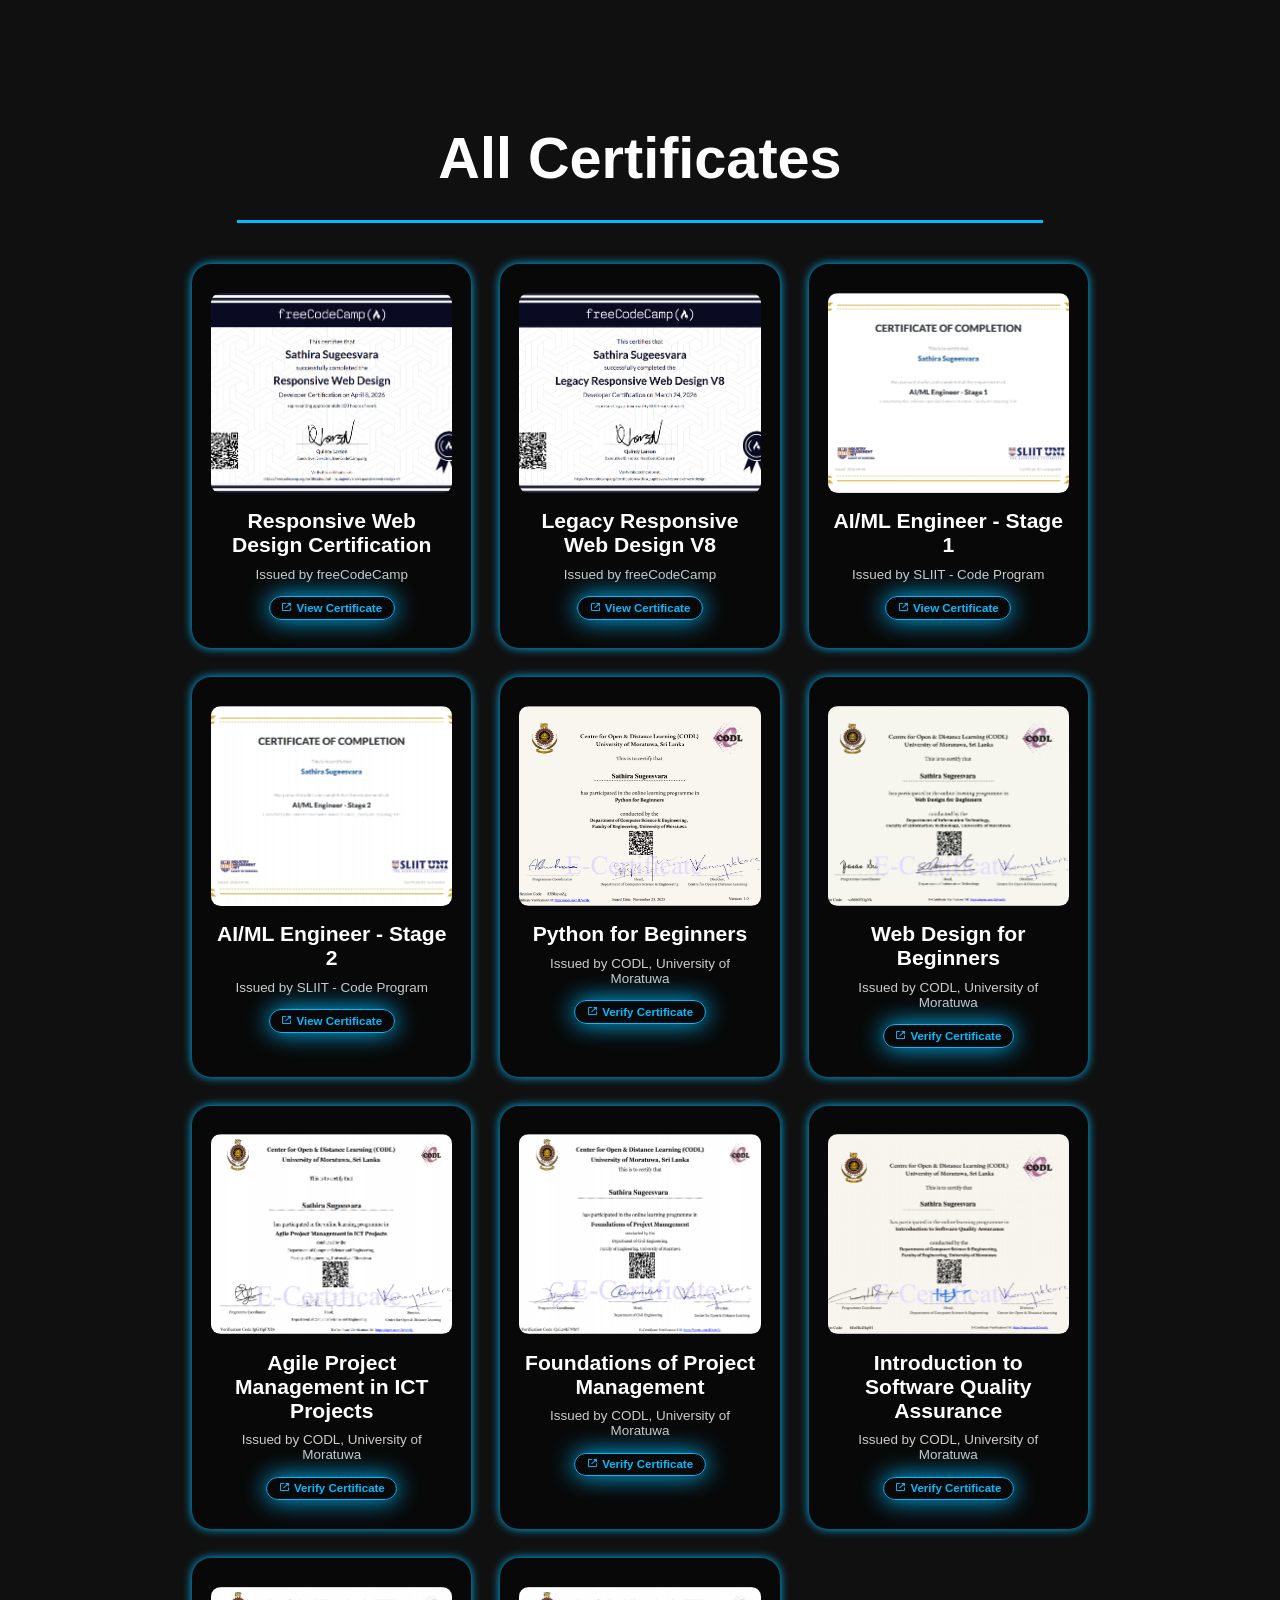
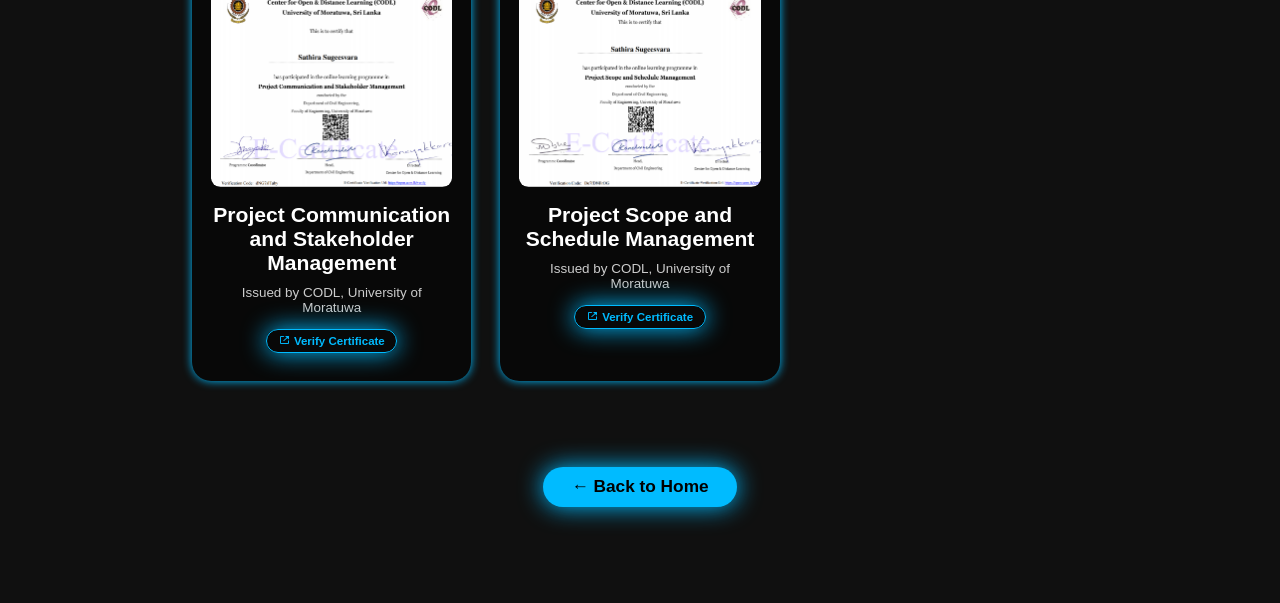
<file: certificates.html>
<!DOCTYPE html>
<html lang="en">
<head>
  <meta charset="UTF-8">
  <title>All Certificates</title>
  <link rel="stylesheet" href="style.css">
  <link href='https://unpkg.com/boxicons@2.1.4/css/boxicons.min.css' rel='stylesheet'>
</head>

<body>


<section class="certificates">
  <h2 class="heading">All Certificates</h2>
  <hr><br><br>

  <div class="cert-container">

    <div class="cert-card">
      <img src="images/certificates/Responsive Web Design Certification.png" alt="Responsive Web Design Certification">
      <h3>Responsive Web Design Certification</h3>
      <p>Issued by freeCodeCamp</p>
      <a href="https://freecodecamp.org/certification/sathira_sugeesvara/responsive-web-design-v9" target="_blank" class="btn">
        <i class='bx bx-link-external'></i> View Certificate
      </a>
    </div>

    <div class="cert-card">
      <img src="images/certificates/Legacy Responsive Web Design V8.png" alt="Legacy Responsive Web Design V8">
      <h3>Legacy Responsive Web Design V8</h3>
      <p>Issued by freeCodeCamp</p>
      <a href="https://freecodecamp.org/certification/sathira_sugeesvara/responsive-web-design" target="_blank" class="btn">
        <i class='bx bx-link-external'></i> View Certificate
      </a>
    </div>

    <div class="cert-card">
      <img src="images/certificates/crtifsliit1.png" alt="AI/ML Certificate">
      <h3>AI/ML Engineer - Stage 1</h3>
      <p>Issued by SLIIT - Code Program</p>
      <a href="https://code.sliit.org/certificates/uvzargma0k" target="_blank" class="btn">
        <i class='bx bx-link-external'></i> View Certificate
      </a>
    </div>

    <div class="cert-card">
      <img src="images/certificates/crtifsliit2.png" alt="AI/ML Certificate">
      <h3>AI/ML Engineer - Stage 2</h3>
      <p>Issued by SLIIT - Code Program</p>
      <a href="https://code.sliit.org/certificates/ivu7usslmn" target="_blank" class="btn">
        <i class='bx bx-link-external'></i> View Certificate
      </a>
    </div>

    <div class="cert-card">
      <img src="images/certificates/Python for BeginnersUOM.png" alt=" Python Certificate">
      <h3>Python for Beginners</h3>
      <p>Issued by CODL, University of Moratuwa</p>
      <a href="https://open.uom.lk/verify?code=83BkijvaZg" target="_blank" class="btn">
        <i class='bx bx-link-external'></i> Verify Certificate
      </a>
    </div>

    <div class="cert-card">
      <img src="images/certificates/Web Design for BeginnersUOM.png" alt="Web Design for Beginners Certificate">
      <h3>Web Design for Beginners</h3>
      <p>Issued by CODL, University of Moratuwa</p>
      <a href="https://open.uom.lk/verify?code=vzM60TGgVk" target="_blank" class="btn">
        <i class='bx bx-link-external'></i> Verify Certificate
      </a>
    </div>

    <div class="cert-card">
      <img src="images/certificates/Agile Project Management in ICT Projects.png" alt="Agile Project Management Certificate">
      <h3>Agile Project Management in ICT Projects</h3>
      <p>Issued by CODL, University of Moratuwa</p>
      <a href="https://open.uom.lk/verify?code=fgG1IgFXDs" target="_blank" class="btn">
        <i class='bx bx-link-external'></i> Verify Certificate
      </a>
    </div>

    <div class="cert-card">
      <img src="images/certificates/cert-foundations.png" alt="Foundations of Project Management Certificate">
      <h3>Foundations of Project Management</h3>
      <p>Issued by CODL, University of Moratuwa</p>
      <a href="https://open.uom.lk/verify?code=QaLzvkFNM5" target="_blank" class="btn">
        <i class='bx bx-link-external'></i> Verify Certificate
      </a>
    </div>

    <div class="cert-card">
      <img src="images/certificates/cert-sqa.png" alt="Introduction to Software Quality Assurance Certificate">
      <h3>Introduction to Software Quality Assurance</h3>
      <p>Issued by CODL, University of Moratuwa</p>
      <a href="https://open.uom.lk/verify?code=bEnHk4Hq6H" target="_blank" class="btn">
        <i class='bx bx-link-external'></i> Verify Certificate
      </a>
    </div>

    <div class="cert-card">
      <img src="images/certificates/cert-pcsm.png" alt="Project Communication and Stakeholder Management Certificate">
      <h3>Project Communication and Stakeholder Management</h3>
      <p>Issued by CODL, University of Moratuwa</p>
      <a href="https://open.uom.lk/verify?code=dNG7slTaby" target="_blank" class="btn">
        <i class='bx bx-link-external'></i> Verify Certificate
      </a>
    </div>

    <div class="cert-card">
      <img src="images/certificates/cert-pssm.png" alt="Project Scope and Schedule Management Certificate">
      <h3>Project Scope and Schedule Management</h3>
      <p>Issued by CODL, University of Moratuwa</p>
      <a href="https://open.uom.lk/verify?code=De7fDNFrOG" target="_blank" class="btn">
        <i class='bx bx-link-external'></i> Verify Certificate
      </a>
    </div>

  </div>

<br><br><br><br><br><br>

  <div class="view-more">
    <a href="index.html" class="btn">← Back to Home</a>
  </div>

</section>

</body>
</html>
</file>
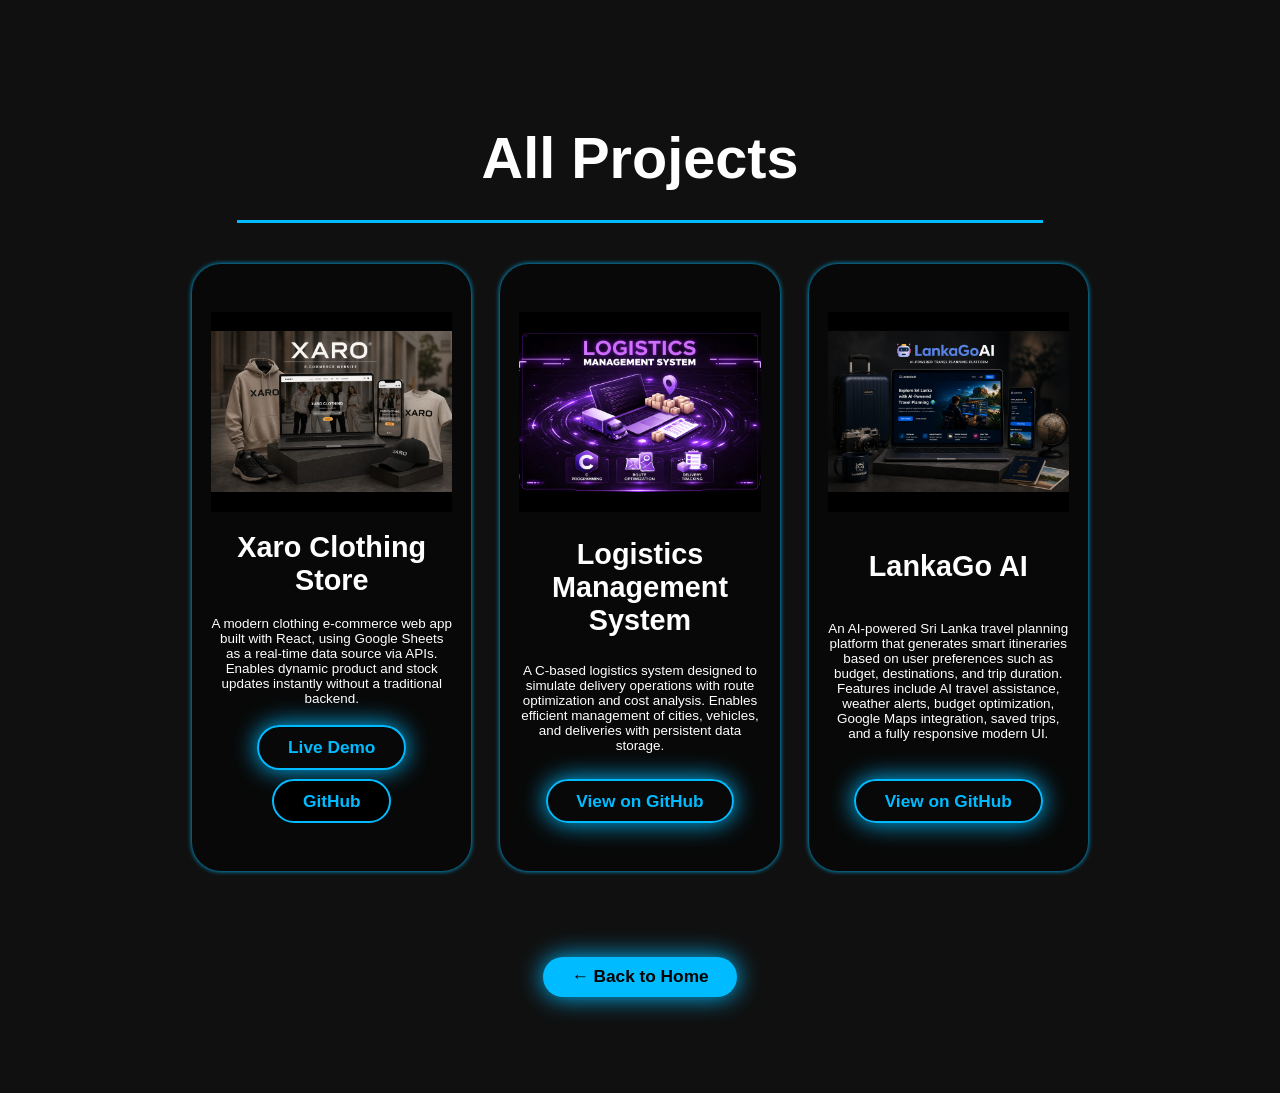
<file: projects.html>
<!DOCTYPE html>
<html lang="en">
<head>
  <meta charset="UTF-8">
  <title>My Projects</title>
  <link rel="stylesheet" href="style.css">
  <link href='https://unpkg.com/boxicons@2.1.4/css/boxicons.min.css' rel='stylesheet'>
</head>

<body>
    <section class="certificates">
        <h2 class="heading">All Projects</h2>
        <hr><br><br>

        <div class="cert-container">

            <!-- Project 1 -->
    <div class="project-card">
      <img src="images/Project1.png" alt="Clothing Shop Project">
      <h3>Xaro Clothing Store</h3>
      <p>A modern clothing e-commerce web app built with React, using Google Sheets as a real-time data source via APIs. Enables dynamic product and stock updates instantly without a traditional backend.</p>
      
      <div class="btn-group">
      <a href="https://sathirasugeesvara.github.io/xaro-clothing/" target="_blank" rel="noopener noreferrer" class="btn">Live Demo</a>
      <a href="https://github.com/Sathirasugeesvara/xaro-clothing.git" target="_blank" rel="noopener noreferrer" class="btn">GitHub</a>
      </div>
  
    </div>

      
      <!-- Project 2 -->
    <div class="project-card">
      <img src="images/Project2.png" alt="Logistics Project">
      <h3>Logistics Management System</h3>
      <p>A C-based logistics system designed to simulate delivery operations with route optimization and cost analysis. Enables efficient management of cities, vehicles, and deliveries with persistent data storage.</p>
      <div class="btn-group">
      <a href="https://github.com/Sathirasugeesvara/Logistic-Management-System.git" target="_blank" rel="noopener noreferrer" class="btn">View on GitHub</a>
      </div>
    </div>

    <!-- Project 3 -->
    <div class="project-card">
      <img src="images/Project3.png" alt="LankaGo AI Project">
      <h3>LankaGo AI</h3>
      <p>An AI-powered Sri Lanka travel planning platform that generates smart itineraries based on user preferences such as budget, destinations, and trip duration. Features include AI travel assistance, weather alerts, budget optimization, Google Maps integration, saved trips, and a fully responsive modern UI.</p>
      <div class="btn-group">
        <a href="https://github.com/Sathirasugeesvara/LankaGoAI.git" target="_blank" rel="noopener noreferrer" class="btn">View on GitHub</a>
      </div>
    </div>

    </div>
<br><br><br><br><br><br>

  <div class="view-more">
    <a href="index.html" class="btn">← Back to Home</a>
  </div>

</section>

</body>
</html>
</file>
<file: style.css>
*{
    margin: 0;
    padding: 0;
    box-sizing: border-box;
    text-decoration: none;
    scroll-behavior: smooth;
    font-family: Arial, sans-serif;
}
:root{
    --bg-color: #080808;
    --second-bg-color: #101010;
    --text-color: white;
    --main-color: rgb(0, 187, 255);
}
html{
    font-size:  60%;
    overflow-x: hidden;
}
#menu-icon{
    font-size: 3rem;
    transition: 0.3s ease;
}

::-webkit-scrollbar{
    width: 10px;
}
::-webkit-scrollbar-thumb{
    background: var(--main-color);
}
::-webkit-scrollbar-track{
    background-color: var(--bg-color);
}



/* navigation bar */
body{
    background-color: var(--bg-color);
    color: var(--text-color);
}
.header{
    position: fixed;
    top: 0;
    left: 0;
    width: 100%;
    padding: 4rem 15%;
    background: rgba(0, 0, 0, 0.3);
    backdrop-filter: blur(10px);
    display: flex;
    justify-content: space-between;
    align-items: center;
    z-index: 1000;
}
#menu-icon{
    font-size: 3.5rem;
    color: var(--main-color);
    display: none;
}
.logo{
    font-size: 3rem;
    color: var(--text-color);
    font-weight: 800;
    cursor: pointer;
    transition: 0.3 ease-in-out;
}
.logo.hover{
    transform: scale(1.1);
}
.header .logo span{
    background: linear-gradient(270deg,rgb(0, 187, 255),rgb(2, 49, 66));
    background-clip: text;
    color: transparent;
}
.navbar a{
    font-size: 1.8rem;
    color: var(--text-color);
    margin-left: 4rem;
    font-weight: 500;
    transition: 0.3s ease-in-out;
    border-bottom: 3px solid transparent;
}
.gradient-btn{
    font-size: 1.8rem;
    padding: 1rem 2rem;
    border-radius: 3rem;
    background: linear-gradient(270deg,rgb(0, 187, 255),rgb(2, 49, 66));
    letter-spacing: 1px;
    cursor: pointer;
    transition: 0.3s ease-in-out;
    color: white;
    border: none;
    text-wrap: nowrap;
}
.navbar a:hover{
    color: var(--main-color);
    border-bottom: 3px solid var(--main-color);
}
.gradient-btn:hover{
    transform: scale(1.05);
}



/* Home Section */
section{
    min-height:100vh;
    padding: 10rem 15%;
}
.home{
    display: flex;
    justify-content: center;
    align-items: center;
    gap: 15rem;
}
.home-content{
    display: flex;
    flex-direction: column;
    align-items: center;
    text-align: center;
}
.home-content h2{
    font-size: 8rem;
    font-weight: 700;
    margin-top: 1.5rem;
    line-height: 1;
}
.home-content h3{
    margin: 1rem 0;
    font-size: 4rem;
}
.home-content p{
    font-size: 1.5rem;
    font-weight: 500;
    line-height: 1.8;
}
.home .home-content span{
    background: linear-gradient(270deg,rgb(0, 187, 255),rgb(2, 49, 66));
    background-clip: text;
    color: transparent;
}


.profile-img {
    width: 250px;
    height: 250px;
    border-radius: 50%;
    object-fit: cover;
    box-shadow: 0 0 20px var(--main-color);
    transition: 0.3s ease;
    opacity: 0;
    transform: translateY(-40px);
    animation: fadeDown 1.3s forwards;
}
.profile-img:hover {
    transform: scale(1.07);
    box-shadow: 0 0 35px var(--main-color);
}
.typing {
  font-size: clamp(2rem, 6vw, 5rem);
  color: var(--text-color);
  overflow: hidden;
  white-space: nowrap;
  border-right: 3px solid var(--main-color);
  width: 0;
  max-width: 90vw;
  animation: typing 3s steps(30) forwards, blink 0.7s infinite;
  margin: 2rem auto;
}
.h2typing{
    font-size: 2rem;
}
.home-img{
    display: flex;
    flex-direction: column;
    align-items: center;
}
.home-content p {
    font-size: 1.5rem;
    color: #ccc;
}
.btn-group{
    display: flex;
    gap: 1.5rem;
}
.btn{
    display: inline-block;
    padding: 1rem 3rem;
    background-color: var(--main-color);
    box-shadow: 0 0 25px var(--main-color);
    border-radius: 3rem;
    font-size: 1.8rem;
    color: black;
    font-weight: 600;
    transition: 0.3s ease-in-out;
}
.btn:hover{
    transform: scale(1.05);
    box-shadow: 0 0 25px var(--main-color), 0 0 50px var(--main-color);
}
.btn-group a:nth-of-type(2){
    background-color: black;
    color: var(--main-color);
    border: 2px solid var(--main-color);
    box-shadow: 0 0 25px transparent;
}
.btn-group a:nth-of-type(2):hover{
    box-shadow: 0 0 25px var(--main-color);
    background-color: var(--main-color);
    color: black;
}
@keyframes fadeDown {
    to {
        opacity: 1;
        transform: translateY(0);
    }
}
@keyframes typing {
    from { width: 0 }
    to { width: 100% }
}
@keyframes blink {
    50% { border-color: transparent }
}




/* timeline section */
.timelinesection{
    background-color: var(--second-bg-color);
    min-height: 100vh;
    padding: 10rem 15%;
    display: flex;
    flex-direction: column;
    justify-content: center; 
}
.timelinesection h1{
    font-size: 6rem;
    text-align: center;
}
.timelinesection h2 {
    font-size: 2.5rem;
    margin-bottom: 1rem;
}
.timelinesection hr {
    width: 90%; 
    max-width: 1080px; 
    height: 3px;
    background: var(--main-color);
    border: none;
    margin: 1rem auto 2rem; 
}
.timelinesection p {
    font-size: 1.4rem;
    line-height: 1.8;
    color: #ddd;
}

.timeline {
  border-left: 2px solid var(--main-color);
  margin-left: 20px;
  padding-left: 20px;
}
.timeline-item {
  margin: 20px 0;
  position: relative;
}
.timeline-item h2 {
    display: flex;
    align-items: center;
    gap: 10px;
}
.timeline-item::before {
  content: "";
  width: 15px;
  height: 15px;
  background: var(--main-color);
  border-radius: 50%;
  position: absolute;
  left: -29px;
  top: 5px;
  box-shadow: 0 0 10px var(--main-color);
}
.badge {
  display: inline-block;
  padding: 3px 10px;
  border-radius: 12px;
  font-size: 0.85rem;
  color: #fff;
  margin-left: 10px;
  text-transform: uppercase;
  font-weight: bold;
}
.exp-badge {
  background-color: #ff6b6b;
  box-shadow: 0 0 10px #ff6b6b, 0 0 20px #ff6b6b, 0 0 30px #ff6b6b;
}
.edu-badge {
  background-color: #1e90ff;
  box-shadow: 0 0 10px #1e90ff, 0 0 20px #1e90ff, 0 0 30px #1e90ff;
}



/* Skills Section */
.heading{
    font-size: 6rem;
    text-align: center;
    margin: 3rem 0;
}
.skills h2{
    color: var(--text-color);
}
.skills-container{
    display: grid;
    grid-template-columns: repeat(auto-fit, minmax(300px, 1fr));
    align-items: center;
    gap: 2.5rem;
}
.skill-box{
    display: flex;
    justify-content: center;
    align-items: center;
    background: rgba(255, 255, 255, 0.05);
    backdrop-filter: blur(10px);
    border: 1px solid rgba(255,255,255,0.1);
    height: 500px;
    border-radius: 3rem;
    cursor: pointer;
    border: 5px solid transparent;
    transition: 0.4s ease-in-out;
}
.skill-box:hover{
    background: var(--second-bg-color);
    color: var(--main-color);
    border: 5px solid var(--main-color);
    transform: scale(1.03);
}
.skill-info{
    display: flex;
    flex-direction: column;
    align-items: center;
    text-align: center;
    padding: 5rem;
    text-align: center;
    justify-content: center;
}
.skill-info h4{
    font-size: 4rem;
    margin: 2rem 0;
    font-weight: 800;
}
.skill-info p{
    font-size: 1.4rem;
    line-height: 1.7;
    font-weight: 600;
}
.skill-info i{
    font-size: 8rem;
}
.skills hr {
    width: 90%; 
    max-width: 1080px; 
    height: 3px;
    background: var(--main-color);
    border: none;
    margin: 1rem auto 2rem;
}
.icons{
    display: flex;
    flex-wrap: wrap;
    justify-content: center;
    gap: 1.5rem;
    margin-top: 1.5rem;
}

.icons i{
    font-size: 5rem;
    transition: 0.3s ease;
}

.icons i:hover{
    transform: scale(1.2);
}
.icons{
    max-width: 300px;
}




/* project Section */
.projects{
    background-color: var(--second-bg-color);
}
.project-box {
    display: grid;
    grid-template-columns: repeat(3, 1fr);
    gap: 3rem;
    align-items: stretch; 
}
.project-card{
    display: flex;
    flex-direction: column;
    align-items: center;
    background-color: var(--bg-color);
    text-align: center;
    border-radius: 3rem;
    gap: 2rem;
    padding: 5rem 2rem;
    overflow: hidden;
    cursor: pointer;
    box-shadow: 0 0 5px var(--main-color);
    transition: 0.3s ease-in-out;
    height: 100%;
    justify-content: space-between;  
    width: 100%;
}

.project-card a {
    margin-top: auto;
}
.project-card:hover{
    transform: scale(1.02);
    box-shadow: 0 0 25px var(--main-color),0 0 50px var(--main-color);
}
.project-card h3{
    font-size: 3rem;
}
.project-card p {
    font-size: 1.4rem;
    overflow: hidden;
}
.project-card img {
    width: 100%;
    height: 200px;
    object-fit: contain;
    background: #000; /* optional */
}
.projects hr {
    width: 90%; 
    max-width: 1080px; 
    height: 3px;
    background: var(--main-color);
    border: none;
    margin: 1rem auto 2rem;
}
.project-card .btn-group {
    display: flex;
    gap: 1rem;
    justify-content: center;
    flex-wrap: wrap;
}
.project-card .btn:first-child {
    background-color: transparent;
    color: var(--main-color);
    border: 2px solid var(--main-color);
}

.project-card .btn:first-child:hover {
    background-color: var(--main-color);
    color: black;
}

/* contact Section */
.contact{
    background-color: var(--bg-color);
}
.contact h2{
    margin-bottom: 3rem;
    color: var(--text-color);
}
.contact form{
    display: flex;
    align-items: center;
    justify-content: center;
    gap: 3rem;
    margin: 5rem 0;
    text-align: center;
}
.contact form .input-box input, .contact form textarea{
    width: 100%;
    padding: 2.5rem;
    border-radius: 2rem;
    font-size: 1.8rem;
    color: var(--text-color);
    background-color: var(--bg-color);
    border: 2px solid var(--main-color);
    margin: 1.5rem 0;
    resize: none;
}
.contact hr {
    width: 90%; 
    max-width: 1080px; 
    height: 3px;
    background: var(--main-color);
    border: none;
    margin: 1rem auto 2rem;
}
.contact .heading span{
    background: linear-gradient(270deg,rgb(0, 187, 255),rgb(2, 49, 66));
    background-clip: text;
    color: transparent;
}





/* certificates Section */
.certificates {
    background-color: var(--second-bg-color);
}
.cert-container {
    display: grid;
    grid-template-columns: repeat(3, 1fr);
    gap: 3rem;
}
.cert-card {
    background: var(--bg-color);
    padding: 3rem 2rem;
    border-radius: 2rem;
    text-align: center;
    box-shadow: 0 0 10px var(--main-color);
    transition: 0.3s ease-in-out;
}
.cert-card:hover {
    transform: scale(1.03);
    box-shadow: 0 0 25px var(--main-color);
}
.cert-card img {
    width: 100%;
    height: 200px;
    object-fit: cover;
    border-radius: 1rem;
    margin-bottom: 1.5rem;
}
.cert-card h3 {
    font-size: 2.2rem;
    margin-bottom: 1rem;
}
.cert-card p {
    font-size: 1.4rem;
    color: #ccc;
    margin-bottom: 1.5rem;
}
.certificates hr {
    width: 90%;
    max-width: 1080px;
    height: 3px;
    background: var(--main-color);
    border: none;
    margin: 1rem auto 2rem;
}
.cert-card .btn {
    background: transparent;
    color: var(--main-color);
    border: 1px solid var(--main-color);
    padding: 0.5rem 1.2rem;
    font-size: 1.2rem;
}
.cert-card .btn:hover {
    background: var(--main-color);
    color: black;
}
.view-more {
    display: flex;
    justify-content: center;
    align-items: center;
    margin-top: 2rem;
}



/* footer */
.footer{
    background-color: var(--second-bg-color);
    padding: 50px 0;
}
.footer .social-icons{
    text-align: center;
}
.footer ul{
    text-align: center;
    font-size: 1.8rem;
}
.footer ul li{
    display: inline-block;
    margin-left: 20px;
}
.footer ul li a{
    color: white;
    border-bottom: 3px solid transparent;
    transition: 0.3s ease-in-out;
}
.footer ul li a:hover{
    border-bottom: 3px  solid var(--main-color);
}
.footer .copyright{
    text-align: center;
    margin-top: 40px;
    font-size: 16px;
}

.social-icons a{
    display: inline-flex;
    justify-content: center;
    align-items: center;
    font-size: 3rem;
    padding: 1rem;
    background: transparent;
    border: 2px solid var(--main-color);
    border-radius: 50%;
    color: var(--main-color);
    transition: 0.3s ease-in-out;
    margin: 3rem 0.5rem;
}
.social-icons a:hover{
    background: var(--main-color);
    color: var(--text-color);
    transform: scale(1.2)translateY(-5px);
    box-shadow: 0 0 25px var(--main-color);
}



/* mobile responsive */
@media (max-width: 768px) {
    .typing {
            font-size: 2.5rem; 
            border-right: 2px solid var(--main-color);
            animation: typing 2s steps(20) forwards, blink 0.7s infinite;
    }
    .navbar {
            width: 90%;
    }
    .timelinesection hr,
    .skills hr,
    .projects hr,
    .contact hr {
        width: 95%;
        height: 2px;
        margin: 1rem auto 1.5rem;
    }
    .project-box {
        display: flex;
        flex-direction: column;
        gap: 2rem;
        padding: 0 1rem;
    }
    .project-card img {
        width: 100%;
        height: auto;
    }
    .skills-container {
        display: flex;
        flex-direction: column;
        gap: 2rem;
        padding: 0 1rem;
    }
    .skill-box {
        width: 100%;
        height: auto; 
        padding: 2rem;
    }
    .skill-info {
        padding: 2rem 1rem;
    }
    ::-webkit-scrollbar {
        width: 6px; 
        height: 6px;
    }
    ::-webkit-scrollbar-thumb {
        background-color: var(--main-color);
        border-radius: 3px;
    }
    ::-webkit-scrollbar-track {
        background-color: rgba(0,0,0,0.2);
        border-radius: 3px;
    }
    * {
        scrollbar-width: thin;
        scrollbar-color: var(--main-color) rgba(0,0,0,0.2);
    }
    .cert-container {
    display: flex;
    flex-direction: column;
    gap: 2rem;
    padding: 0 1rem;
  }
}

/* tablet responsive */
@media (max-width: 1285px) {
  #menu-icon {
    display: block;
    cursor: pointer;
  }
  .navbar {
    position: absolute;
    top: 100%;
    right: 0;
    width: 80%;   
    max-width: 300px;  
    padding: 2rem;
    background: rgba(0, 0, 0, 0.8);
    border-bottom-left-radius: 2rem;
    border-left: 2px solid var(--main-color);
    border-bottom: 2px solid var(--main-color);
    display: flex;
    flex-direction: column;
    align-items: center;
    transform: translateX(100%); 
    transition: transform 0.3s ease-in-out;
  }
  .navbar.active {
    transform: translateX(0); 
  }
  .navbar a {
    margin: 1.5rem 0;
    font-size: clamp(1rem, 4vw, 2rem); 
    color: var(--text-color);
    text-decoration: none;
  }
  .gradient-btn {
    display: none;
  }
  .home {
    flex-direction: column-reverse;
    margin: 3rem 0;
    gap: 3rem;
  }
  .home-content {
    align-items: center;
    text-align: center;
    padding: 0 1rem;
  }
  .about {
    display: flex;
    flex-direction: column-reverse;
    text-align: center;
    padding: 0 1rem;
  }
  .about h1,
  .about h2 {
    margin: 1.5rem 0;
  }
  .timeline {
        margin-left: 10px;
        padding-left: 10px;
    }
    .timeline-item::before {
        left: -20px;
    }
}
</file>
